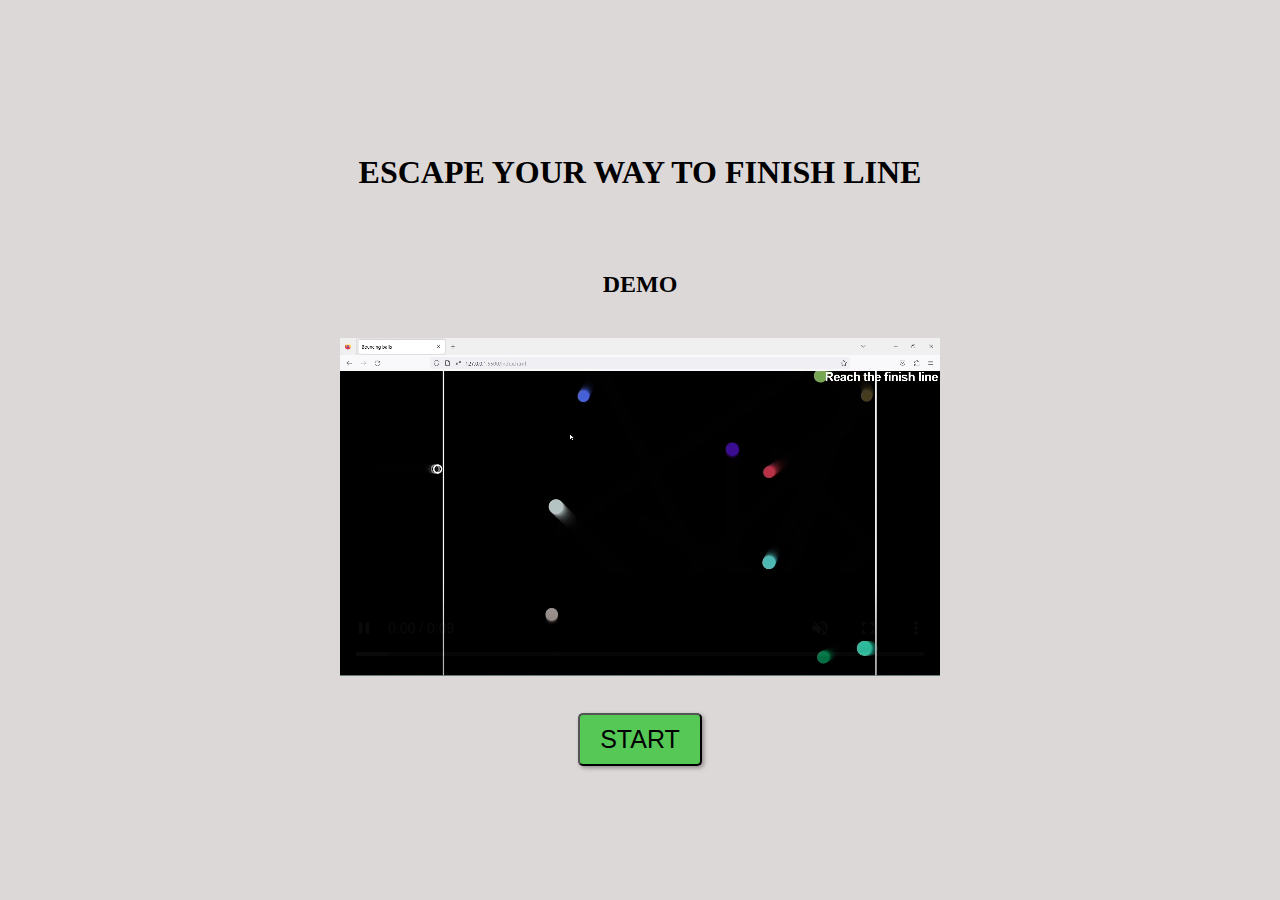
<file: index.html>
<!DOCTYPE html>
<html lang="en-us">
  <head>
    <meta charset="utf-8">
    <meta name="viewport" content="width=device-width">
    <title>Escapey</title>
    <link rel="stylesheet" href="start.css">
  </head>

  <body>
    <h1>ESCAPE YOUR WAY TO FINISH LINE</h1>
    <h2>DEMO</h2>
     <video src="escapeballsdemo.mp4" autoplay width="600px" loop controls muted></video><br>
     <button>START</button>
     <script src="index.js"></script>
  </body>
</html>
</file>
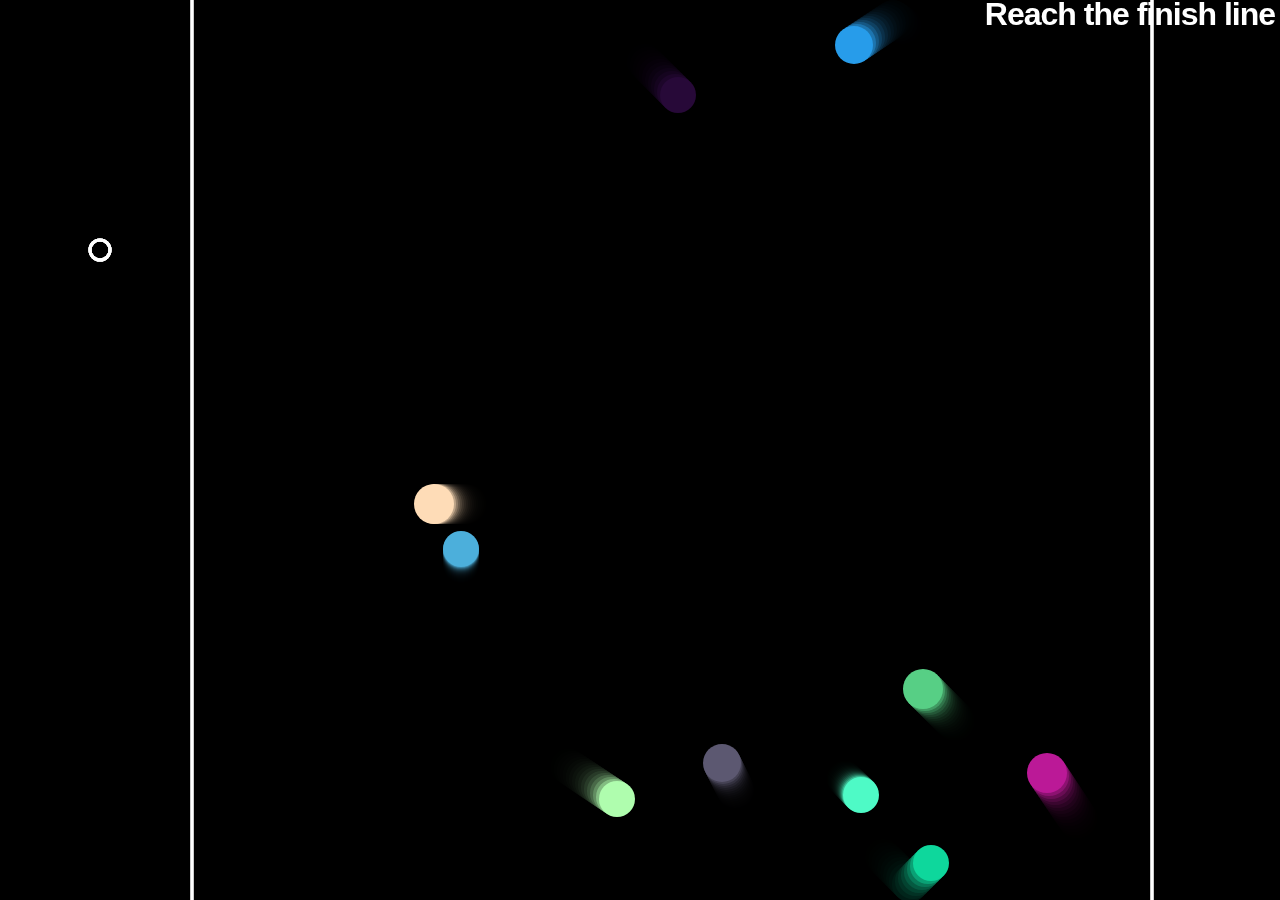
<file: game.html>
<!DOCTYPE html>
<html lang="en-us">
  <head>
    <meta charset="utf-8">
    <meta name="viewport" content="width=device-width">
    <title>Escape The Balls</title>
    <link rel="stylesheet" href="style.css">
  </head>

  <body>
    <h1>Reach the finish line</h1>
    <canvas></canvas>
    <p id="output" class="hidden"><button id="replay" class="hidden">REPLAY</button></p>
    <script src="game.js"></script>
  </body>
</html>
</file>
<file: start.css>
* {
  margin: 0;
  padding: 0;
}

body {
  height: 100vh;
  width: 100%;
  display: flex;
  justify-content: center;
  align-items: center;
  flex-direction: column;
  background-color: rgb(221, 216, 216);
}

h1,
h2 {
  margin: 40px;
}

button {
  padding: 10px 20px;
  background-color: rgb(85, 200, 85);
  border-radius: 5px;
  box-shadow: 2px 2px 4px rgb(147, 138, 138);
  font-size: 25px;
  margin: 20px;
}
</file>
<file: style.css>
html, body {
    margin: 0;
  }
  
  html {
    font-family: 'Helvetica Neue', Helvetica, Arial, sans-serif;
    height: 100%;
  }
  
  body {
    overflow: hidden;
    height: inherit;
    display: flex;
    justify-content: center;
    align-items: center;
    background-color: black;
  }
  
  h1 {
    letter-spacing: -1px;
    position: absolute;
    margin: 0;
    top: -4px;
    right: 5px;
    color: transparent;
    color: white;
  }

#output{
  display: flex;
  justify-content: center;
  align-items: center;
  flex-direction: column;
}

p{
  background-color: rgb(0, 0, 0);
  color: rgb(224, 213, 213);
  font-size: 40px;
}
.hidden{
  display: none;
} 

button{
  padding: 10px 20px;
  background-color: rgb(85, 200, 85);
  border-radius: 5px;
  box-shadow: 2px 2px 4px rgb(147, 138, 138);
  font-size: 25px;
}
</file>
